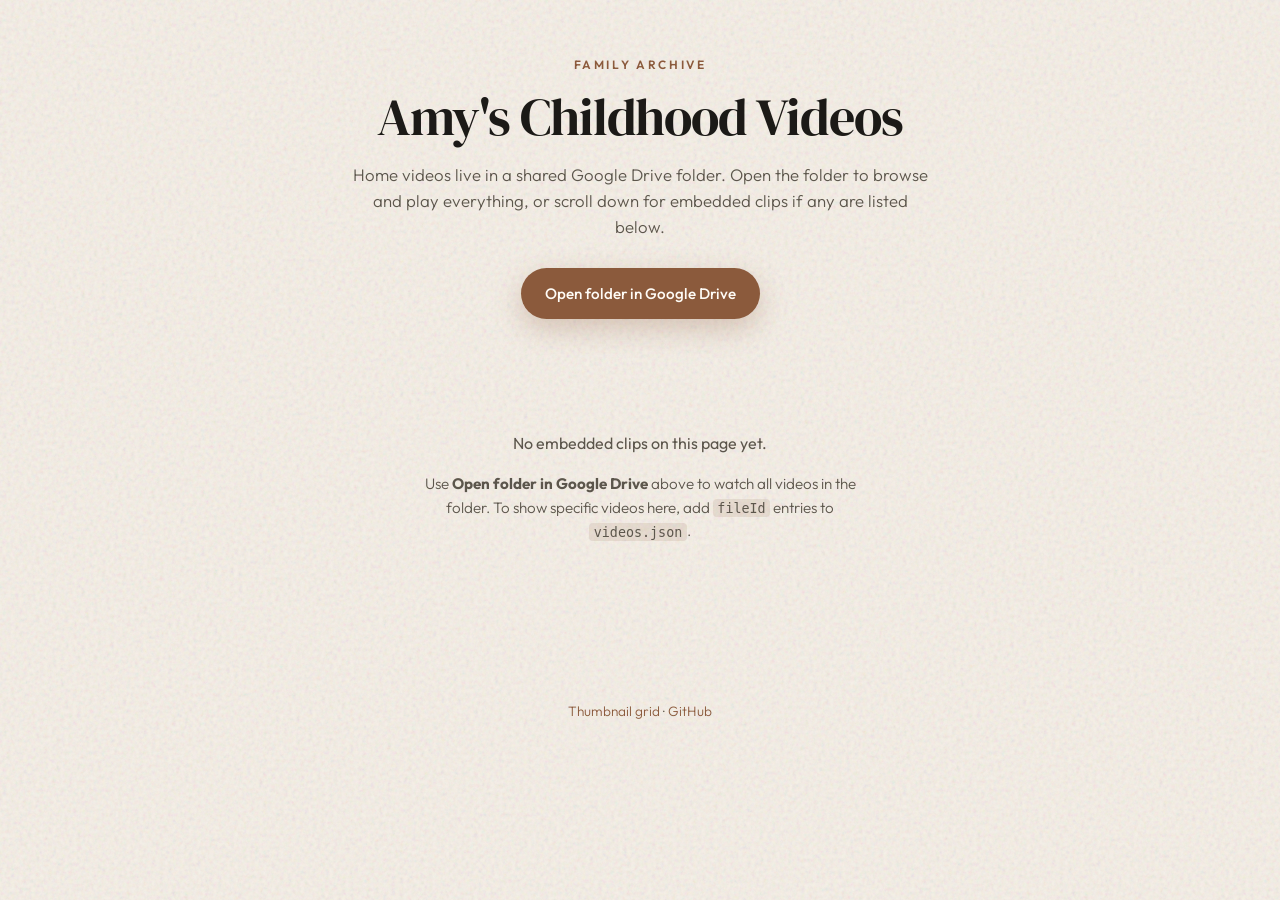
<file: index.html>
<!DOCTYPE html>
<html lang="en">
  <head>
    <meta charset="UTF-8" />
    <meta name="viewport" content="width=device-width, initial-scale=1" />
    <title>Amy's Childhood Videos</title>
    <link rel="preconnect" href="https://fonts.googleapis.com" />
    <link rel="preconnect" href="https://fonts.gstatic.com" crossorigin />
    <link
      href="https://fonts.googleapis.com/css2?family=DM+Serif+Display&family=Outfit:wght@300;400;500;600&display=swap"
      rel="stylesheet"
    />
    <link rel="stylesheet" href="styles.css" />
  </head>
  <body>
    <div class="grain" aria-hidden="true"></div>
    <header class="hero">
      <p class="eyebrow">Family archive</p>
      <h1>Amy's Childhood Videos</h1>
      <p class="lede">
        Home videos live in a shared Google Drive folder. Open the folder to browse and play
        everything, or scroll down for embedded clips if any are listed below.
      </p>
      <p class="folder-cta">
        <a
          id="folder-link"
          class="btn-folder"
          href="https://drive.google.com/drive/folders/1gzCUP59-Rn3V125z5rRZ4g4tpE2kdyll"
          target="_blank"
          rel="noopener noreferrer"
          >Open folder in Google Drive</a
        >
      </p>
    </header>

    <main>
      <section id="gallery" class="gallery" aria-live="polite"></section>
      <section id="empty" class="empty-state hidden" hidden>
        <p>No embedded clips on this page yet.</p>
        <p class="hint">
          Use <strong>Open folder in Google Drive</strong> above to watch all videos in the folder.
          To show specific videos here, add <code>fileId</code> entries to <code>videos.json</code>.
        </p>
      </section>
    </main>

    <footer class="footer">
      <p>
        <a href="thumbnails/">Thumbnail grid</a>
        ·
        <a href="https://github.com/ndawg123/amys-childhood-videos">GitHub</a>
      </p>
    </footer>

    <script src="app.js" type="module"></script>
  </body>
</html>
</file>
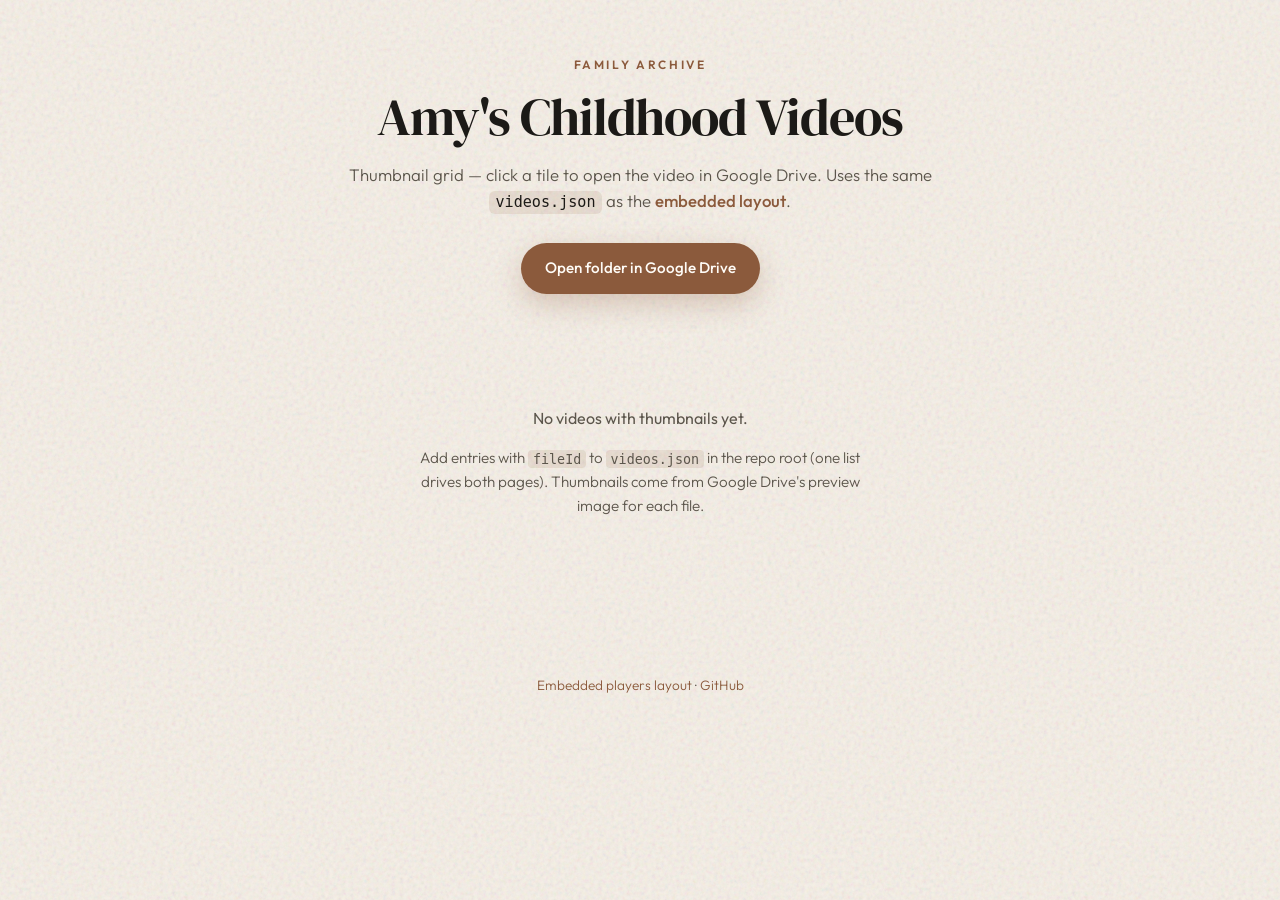
<file: thumbnails/index.html>
<!DOCTYPE html>
<html lang="en">
  <head>
    <meta charset="UTF-8" />
    <meta name="viewport" content="width=device-width, initial-scale=1" />
    <title>Amy's Childhood Videos — Thumbnails</title>
    <link rel="preconnect" href="https://fonts.googleapis.com" />
    <link rel="preconnect" href="https://fonts.gstatic.com" crossorigin />
    <link
      href="https://fonts.googleapis.com/css2?family=DM+Serif+Display&family=Outfit:wght@300;400;500;600&display=swap"
      rel="stylesheet"
    />
    <link rel="stylesheet" href="styles.css" />
  </head>
  <body>
    <div class="grain" aria-hidden="true"></div>
    <header class="hero">
      <p class="eyebrow">Family archive</p>
      <h1>Amy's Childhood Videos</h1>
      <p class="lede">
        Thumbnail grid — click a tile to open the video in Google Drive. Uses the same
        <code>videos.json</code> as the <a href="../">embedded layout</a>.
      </p>
      <p class="folder-cta">
        <a
          id="folder-link"
          class="btn-folder"
          href="https://drive.google.com/drive/folders/1gzCUP59-Rn3V125z5rRZ4g4tpE2kdyll"
          target="_blank"
          rel="noopener noreferrer"
          >Open folder in Google Drive</a
        >
      </p>
    </header>

    <main>
      <section id="gallery" class="thumb-gallery" aria-live="polite"></section>
      <section id="empty" class="empty-state hidden" hidden>
        <p>No videos with thumbnails yet.</p>
        <p class="hint">
          Add entries with <code>fileId</code> to <code>videos.json</code> in the repo root (one list
          drives both pages). Thumbnails come from Google Drive's preview image for each file.
        </p>
      </section>
    </main>

    <footer class="footer">
      <p>
        <a href="../">Embedded players layout</a>
        ·
        <a href="https://github.com/ndawg123/amys-childhood-videos">GitHub</a>
      </p>
    </footer>

    <script src="app.js" type="module"></script>
  </body>
</html>
</file>
<file: styles.css>
:root {
  --bg: #f6f0e8;
  --bg-deep: #ebe3d6;
  --ink: #1c1a17;
  --muted: #5c564c;
  --accent: #8b5a3c;
  --accent-soft: rgba(139, 90, 60, 0.12);
  --card: #fffcf7;
  --shadow: 0 18px 40px rgba(28, 26, 23, 0.08);
  --radius: 14px;
  --font-display: "DM Serif Display", Georgia, serif;
  --font-body: "Outfit", system-ui, sans-serif;
}

*,
*::before,
*::after {
  box-sizing: border-box;
}

html {
  scroll-behavior: smooth;
}

body {
  margin: 0;
  min-height: 100vh;
  font-family: var(--font-body);
  font-weight: 400;
  color: var(--ink);
  background: var(--bg);
  line-height: 1.55;
}

.grain {
  pointer-events: none;
  position: fixed;
  inset: 0;
  z-index: 0;
  opacity: 0.35;
  background-image: url("data:image/svg+xml,%3Csvg viewBox='0 0 256 256' xmlns='http://www.w3.org/2000/svg'%3E%3Cfilter id='n'%3E%3CfeTurbulence type='fractalNoise' baseFrequency='0.85' numOctaves='4' stitchTiles='stitch'/%3E%3C/filter%3E%3Crect width='100%25' height='100%25' filter='url(%23n)' opacity='0.5'/%3E%3C/svg%3E");
  mix-blend-mode: multiply;
}

.hero {
  position: relative;
  z-index: 1;
  max-width: 52rem;
  margin: 0 auto;
  padding: 3.5rem 1.5rem 2rem;
  text-align: center;
}

.eyebrow {
  margin: 0 0 0.75rem;
  font-size: 0.75rem;
  font-weight: 600;
  letter-spacing: 0.22em;
  text-transform: uppercase;
  color: var(--accent);
}

h1 {
  margin: 0 0 1rem;
  font-family: var(--font-display);
  font-size: clamp(2.25rem, 5vw, 3.25rem);
  font-weight: 400;
  letter-spacing: -0.02em;
  line-height: 1.15;
}

.lede {
  margin: 0;
  max-width: 36rem;
  margin-left: auto;
  margin-right: auto;
  font-size: 1.05rem;
  color: var(--muted);
  font-weight: 300;
}

.lede code {
  font-size: 0.9em;
  padding: 0.15em 0.4em;
  border-radius: 6px;
  background: var(--accent-soft);
  color: var(--ink);
}

.folder-cta {
  margin: 1.75rem 0 0;
}

.btn-folder {
  display: inline-flex;
  align-items: center;
  justify-content: center;
  padding: 0.85rem 1.5rem;
  font-family: var(--font-body);
  font-size: 0.95rem;
  font-weight: 500;
  color: var(--card);
  background: var(--accent);
  border: none;
  border-radius: 999px;
  text-decoration: none;
  box-shadow: 0 10px 28px rgba(139, 90, 60, 0.28);
  transition: background 0.15s ease, transform 0.12s ease;
}

.btn-folder:hover {
  background: #7a4e34;
  transform: translateY(-1px);
}

.btn-folder:focus-visible {
  outline: 2px solid var(--accent);
  outline-offset: 3px;
}

main {
  position: relative;
  z-index: 1;
  max-width: 72rem;
  margin: 0 auto;
  padding: 1rem 1.5rem 4rem;
}

.gallery {
  display: grid;
  gap: 1.75rem;
  grid-template-columns: repeat(auto-fill, minmax(min(100%, 320px), 1fr));
}

.card {
  background: var(--card);
  border-radius: var(--radius);
  box-shadow: var(--shadow);
  overflow: hidden;
  border: 1px solid rgba(28, 26, 23, 0.06);
  display: flex;
  flex-direction: column;
}

.card__media {
  position: relative;
  aspect-ratio: 16 / 9;
  background: var(--bg-deep);
}

.card__media iframe {
  position: absolute;
  inset: 0;
  width: 100%;
  height: 100%;
  border: 0;
}

.card__body {
  padding: 1rem 1.15rem 1.25rem;
}

.card__title {
  margin: 0;
  font-size: 1.05rem;
  font-weight: 500;
  letter-spacing: -0.01em;
}

.card__meta {
  margin: 0.35rem 0 0;
  font-size: 0.8rem;
  color: var(--muted);
  font-weight: 300;
}

.card__link {
  display: inline-block;
  margin-top: 0.75rem;
  font-size: 0.85rem;
  font-weight: 500;
  color: var(--accent);
  text-decoration: none;
  border-bottom: 1px solid transparent;
  transition: border-color 0.15s ease;
}

.card__link:hover,
.card__link:focus-visible {
  border-bottom-color: var(--accent);
  outline: none;
}

.empty-state {
  text-align: center;
  padding: 3rem 1.5rem;
  color: var(--muted);
}

.empty-state.hidden,
.empty-state[hidden] {
  display: none;
}

.empty-state .hint {
  max-width: 28rem;
  margin: 0.75rem auto 0;
  font-size: 0.95rem;
  font-weight: 300;
}

.empty-state code {
  font-size: 0.88em;
  padding: 0.12em 0.35em;
  border-radius: 4px;
  background: var(--accent-soft);
}

.footer {
  position: relative;
  z-index: 1;
  padding: 2rem 1.5rem 3rem;
  text-align: center;
  font-size: 0.85rem;
  color: var(--muted);
  font-weight: 300;
}

.footer a {
  color: var(--accent);
  text-decoration: none;
}

.footer a:hover {
  text-decoration: underline;
}
</file>
<file: thumbnails/styles.css>
:root {
  --bg: #f6f0e8;
  --bg-deep: #ebe3d6;
  --ink: #1c1a17;
  --muted: #5c564c;
  --accent: #8b5a3c;
  --accent-soft: rgba(139, 90, 60, 0.12);
  --card: #fffcf7;
  --shadow: 0 18px 40px rgba(28, 26, 23, 0.08);
  --radius: 14px;
  --font-display: "DM Serif Display", Georgia, serif;
  --font-body: "Outfit", system-ui, sans-serif;
}

*,
*::before,
*::after {
  box-sizing: border-box;
}

html {
  scroll-behavior: smooth;
}

body {
  margin: 0;
  min-height: 100vh;
  font-family: var(--font-body);
  font-weight: 400;
  color: var(--ink);
  background: var(--bg);
  line-height: 1.55;
}

.grain {
  pointer-events: none;
  position: fixed;
  inset: 0;
  z-index: 0;
  opacity: 0.35;
  background-image: url("data:image/svg+xml,%3Csvg viewBox='0 0 256 256' xmlns='http://www.w3.org/2000/svg'%3E%3Cfilter id='n'%3E%3CfeTurbulence type='fractalNoise' baseFrequency='0.85' numOctaves='4' stitchTiles='stitch'/%3E%3C/filter%3E%3Crect width='100%25' height='100%25' filter='url(%23n)' opacity='0.5'/%3E%3C/svg%3E");
  mix-blend-mode: multiply;
}

.hero {
  position: relative;
  z-index: 1;
  max-width: 52rem;
  margin: 0 auto;
  padding: 3.5rem 1.5rem 2rem;
  text-align: center;
}

.eyebrow {
  margin: 0 0 0.75rem;
  font-size: 0.75rem;
  font-weight: 600;
  letter-spacing: 0.22em;
  text-transform: uppercase;
  color: var(--accent);
}

h1 {
  margin: 0 0 1rem;
  font-family: var(--font-display);
  font-size: clamp(2.25rem, 5vw, 3.25rem);
  font-weight: 400;
  letter-spacing: -0.02em;
  line-height: 1.15;
}

.lede {
  margin: 0;
  max-width: 38rem;
  margin-left: auto;
  margin-right: auto;
  font-size: 1.05rem;
  color: var(--muted);
  font-weight: 300;
}

.lede code {
  font-size: 0.9em;
  padding: 0.15em 0.4em;
  border-radius: 6px;
  background: var(--accent-soft);
  color: var(--ink);
}

.lede a {
  color: var(--accent);
  font-weight: 500;
  text-decoration: none;
  border-bottom: 1px solid transparent;
  transition: border-color 0.15s ease;
}

.lede a:hover {
  border-bottom-color: var(--accent);
}

.folder-cta {
  margin: 1.75rem 0 0;
}

.btn-folder {
  display: inline-flex;
  align-items: center;
  justify-content: center;
  padding: 0.85rem 1.5rem;
  font-family: var(--font-body);
  font-size: 0.95rem;
  font-weight: 500;
  color: var(--card);
  background: var(--accent);
  border: none;
  border-radius: 999px;
  text-decoration: none;
  box-shadow: 0 10px 28px rgba(139, 90, 60, 0.28);
  transition: background 0.15s ease, transform 0.12s ease;
}

.btn-folder:hover {
  background: #7a4e34;
  transform: translateY(-1px);
}

.btn-folder:focus-visible {
  outline: 2px solid var(--accent);
  outline-offset: 3px;
}

main {
  position: relative;
  z-index: 1;
  max-width: 72rem;
  margin: 0 auto;
  padding: 1rem 1.5rem 4rem;
}

.thumb-gallery {
  display: grid;
  gap: 1.5rem;
  grid-template-columns: repeat(auto-fill, minmax(min(100%, 220px), 1fr));
}

.thumb-card {
  display: flex;
  flex-direction: column;
  background: var(--card);
  border-radius: var(--radius);
  box-shadow: var(--shadow);
  overflow: hidden;
  border: 1px solid rgba(28, 26, 23, 0.06);
  text-decoration: none;
  color: inherit;
  transition: transform 0.18s ease, box-shadow 0.18s ease;
}

.thumb-card:hover {
  transform: translateY(-3px);
  box-shadow: 0 22px 48px rgba(28, 26, 23, 0.12);
}

.thumb-card:focus-visible {
  outline: 2px solid var(--accent);
  outline-offset: 3px;
}

.thumb-card__frame {
  position: relative;
  aspect-ratio: 16 / 10;
  background: var(--bg-deep);
  overflow: hidden;
}

.thumb-card__frame img {
  width: 100%;
  height: 100%;
  object-fit: cover;
  display: block;
}

.thumb-card__frame.is-fallback {
  display: flex;
  align-items: center;
  justify-content: center;
  background: linear-gradient(145deg, var(--bg-deep), #ddd5c8);
}

.thumb-card__frame.is-fallback::after {
  content: "Video";
  font-size: 0.75rem;
  font-weight: 600;
  letter-spacing: 0.12em;
  text-transform: uppercase;
  color: var(--muted);
}

.thumb-card__play {
  position: absolute;
  inset: 0;
  display: flex;
  align-items: center;
  justify-content: center;
  background: rgba(28, 26, 23, 0.22);
  opacity: 0;
  transition: opacity 0.2s ease;
  pointer-events: none;
}

.thumb-card:hover .thumb-card__play {
  opacity: 1;
}

.thumb-card__play svg {
  width: 52px;
  height: 52px;
  fill: rgba(255, 252, 247, 0.95);
  filter: drop-shadow(0 4px 12px rgba(0, 0, 0, 0.35));
}

.thumb-card__body {
  padding: 0.9rem 1rem 1.1rem;
}

.thumb-card__title {
  margin: 0;
  font-size: 0.98rem;
  font-weight: 500;
  letter-spacing: -0.01em;
  line-height: 1.35;
}

.thumb-card__meta {
  margin: 0.35rem 0 0;
  font-size: 0.78rem;
  color: var(--muted);
  font-weight: 300;
  line-height: 1.4;
}

.empty-state {
  text-align: center;
  padding: 3rem 1.5rem;
  color: var(--muted);
}

.empty-state.hidden,
.empty-state[hidden] {
  display: none;
}

.empty-state .hint {
  max-width: 30rem;
  margin: 0.75rem auto 0;
  font-size: 0.95rem;
  font-weight: 300;
}

.empty-state code {
  font-size: 0.88em;
  padding: 0.12em 0.35em;
  border-radius: 4px;
  background: var(--accent-soft);
}

.footer {
  position: relative;
  z-index: 1;
  padding: 2rem 1.5rem 3rem;
  text-align: center;
  font-size: 0.85rem;
  color: var(--muted);
  font-weight: 300;
}

.footer a {
  color: var(--accent);
  text-decoration: none;
}

.footer a:hover {
  text-decoration: underline;
}
</file>
